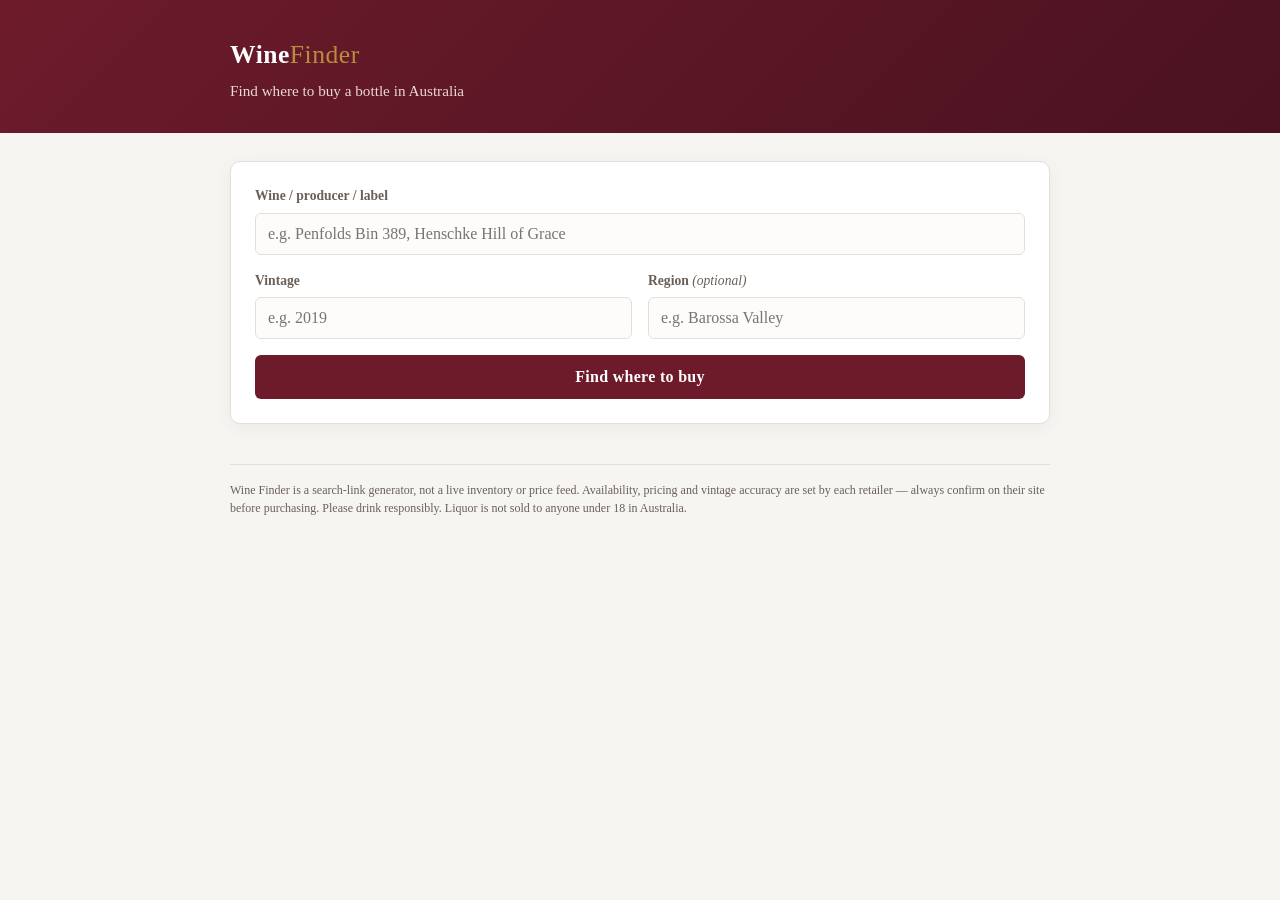
<file: wine-finder.html>
<!DOCTYPE html>
<html lang="en">
<head>
<meta charset="UTF-8">
<meta name="viewport" content="width=device-width, initial-scale=1.0">
<title>Wine Finder | Find Where to Buy in Australia</title>
<meta name="description" content="Search for a wine by producer/label and vintage and jump straight to where you can buy it from Australian retailers.">
<link rel="stylesheet" href="wine-finder.css">
</head>
<body>

  <header class="wf-header">
    <div class="wf-container">
      <a href="index.html" class="wf-logo">Wine<span>Finder</span></a>
      <p class="wf-tagline">Find where to buy a bottle in Australia</p>
    </div>
  </header>

  <main class="wf-container">

    <section class="wf-search-card">
      <form id="wfForm" autocomplete="off">
        <div class="wf-field">
          <label for="wfName">Wine / producer / label</label>
          <input type="text" id="wfName" name="wfName" placeholder="e.g. Penfolds Bin 389, Henschke Hill of Grace" required>
        </div>

        <div class="wf-row">
          <div class="wf-field wf-field-small">
            <label for="wfVintage">Vintage</label>
            <input type="text" id="wfVintage" name="wfVintage" placeholder="e.g. 2019" inputmode="numeric" pattern="[0-9]{4}" maxlength="4">
          </div>
          <div class="wf-field wf-field-small">
            <label for="wfRegion">Region <span class="wf-optional">(optional)</span></label>
            <input type="text" id="wfRegion" name="wfRegion" placeholder="e.g. Barossa Valley">
          </div>
        </div>

        <button type="submit" class="wf-btn">Find where to buy</button>
      </form>
    </section>

    <section id="wfResults" class="wf-results" hidden>
      <h2 id="wfResultsTitle">Results</h2>
      <p class="wf-hint">
        These are direct searches on each retailer/marketplace — we don't hold live stock or price data ourselves,
        so results open in a new tab so you can compare price and availability.
      </p>

      <h3 class="wf-group-title">Price comparison</h3>
      <div id="wfCompare" class="wf-link-grid"></div>

      <h3 class="wf-group-title">Australian retailers</h3>
      <div id="wfRetailers" class="wf-link-grid"></div>

      <h3 class="wf-group-title">Specialist / fine wine merchants</h3>
      <div id="wfSpecialists" class="wf-link-grid"></div>

      <h3 class="wf-group-title">Auction &amp; secondary market <span class="wf-optional">(older / rare vintages)</span></h3>
      <div id="wfAuctions" class="wf-link-grid"></div>
    </section>

    <section class="wf-recent" id="wfRecentSection" hidden>
      <h3 class="wf-group-title">Recent searches</h3>
      <div id="wfRecent" class="wf-recent-list"></div>
    </section>

    <p class="wf-disclaimer">
      Wine Finder is a search-link generator, not a live inventory or price feed. Availability, pricing and vintage
      accuracy are set by each retailer — always confirm on their site before purchasing. Please drink responsibly.
      Liquor is not sold to anyone under 18 in Australia.
    </p>

  </main>

  <script src="wine-finder.js"></script>
</body>
</html>
</file>
<file: wine-finder.css>
:root {
  --wf-bg: #f7f5f2;
  --wf-surface: #ffffff;
  --wf-ink: #241b17;
  --wf-ink-soft: #6b5f58;
  --wf-wine: #6d1b2b;
  --wf-wine-dark: #4a1220;
  --wf-gold: #b78d3f;
  --wf-border: #e6ded6;
  --wf-radius: 10px;
}

* { box-sizing: border-box; }

body {
  margin: 0;
  font-family: 'Georgia', 'Times New Roman', serif;
  background: var(--wf-bg);
  color: var(--wf-ink);
  line-height: 1.5;
}

.wf-container {
  max-width: 860px;
  margin: 0 auto;
  padding: 0 20px;
}

.wf-header {
  background: linear-gradient(135deg, var(--wf-wine), var(--wf-wine-dark));
  color: #fff;
  padding: 36px 0 30px;
}

.wf-logo {
  display: inline-block;
  font-size: 1.6rem;
  font-weight: bold;
  color: #fff;
  text-decoration: none;
  letter-spacing: 0.5px;
}

.wf-logo span {
  color: var(--wf-gold);
  font-weight: normal;
}

.wf-tagline {
  margin: 6px 0 0;
  font-size: 0.95rem;
  color: #e9d9d0;
}

main.wf-container {
  padding-top: 28px;
  padding-bottom: 60px;
}

.wf-search-card {
  background: var(--wf-surface);
  border: 1px solid var(--wf-border);
  border-radius: var(--wf-radius);
  padding: 24px;
  box-shadow: 0 4px 18px rgba(0, 0, 0, 0.05);
}

.wf-field {
  margin-bottom: 16px;
}

.wf-row {
  display: flex;
  gap: 16px;
  flex-wrap: wrap;
}

.wf-field-small {
  flex: 1 1 160px;
}

label {
  display: block;
  font-size: 0.85rem;
  font-weight: bold;
  margin-bottom: 6px;
  color: var(--wf-ink-soft);
}

.wf-optional {
  font-weight: normal;
  font-style: italic;
}

input[type="text"] {
  width: 100%;
  padding: 11px 12px;
  border: 1px solid var(--wf-border);
  border-radius: 6px;
  font-size: 1rem;
  font-family: inherit;
  background: #fdfcfb;
  color: var(--wf-ink);
}

input[type="text"]:focus {
  outline: none;
  border-color: var(--wf-wine);
  box-shadow: 0 0 0 3px rgba(109, 27, 43, 0.12);
}

.wf-btn {
  width: 100%;
  padding: 13px;
  background: var(--wf-wine);
  color: #fff;
  border: none;
  border-radius: 6px;
  font-size: 1rem;
  font-family: inherit;
  font-weight: bold;
  letter-spacing: 0.3px;
  cursor: pointer;
  transition: background 0.15s ease;
}

.wf-btn:hover {
  background: var(--wf-wine-dark);
}

.wf-results {
  margin-top: 34px;
}

.wf-results h2 {
  margin-bottom: 4px;
}

.wf-hint {
  color: var(--wf-ink-soft);
  font-size: 0.88rem;
  margin-top: 0;
}

.wf-group-title {
  margin: 26px 0 12px;
  font-size: 1rem;
  color: var(--wf-wine-dark);
  border-bottom: 1px solid var(--wf-border);
  padding-bottom: 6px;
}

.wf-link-grid {
  display: grid;
  grid-template-columns: repeat(auto-fill, minmax(220px, 1fr));
  gap: 10px;
}

.wf-link-card {
  display: flex;
  align-items: center;
  justify-content: space-between;
  gap: 10px;
  padding: 13px 14px;
  background: var(--wf-surface);
  border: 1px solid var(--wf-border);
  border-radius: 8px;
  text-decoration: none;
  color: var(--wf-ink);
  transition: border-color 0.15s ease, transform 0.15s ease;
}

.wf-link-card:hover {
  border-color: var(--wf-gold);
  transform: translateY(-1px);
}

.wf-link-name {
  font-weight: bold;
  font-size: 0.95rem;
}

.wf-link-desc {
  display: block;
  font-weight: normal;
  font-size: 0.78rem;
  color: var(--wf-ink-soft);
  margin-top: 2px;
}

.wf-link-arrow {
  color: var(--wf-gold);
  font-size: 1.1rem;
  flex-shrink: 0;
}

.wf-recent {
  margin-top: 30px;
}

.wf-recent-list {
  display: flex;
  flex-wrap: wrap;
  gap: 8px;
}

.wf-recent-chip {
  background: var(--wf-surface);
  border: 1px solid var(--wf-border);
  border-radius: 999px;
  padding: 7px 14px;
  font-size: 0.82rem;
  cursor: pointer;
  color: var(--wf-ink);
}

.wf-recent-chip:hover {
  border-color: var(--wf-gold);
}

.wf-disclaimer {
  margin-top: 40px;
  font-size: 0.75rem;
  color: var(--wf-ink-soft);
  border-top: 1px solid var(--wf-border);
  padding-top: 16px;
}

@media (max-width: 480px) {
  .wf-header { padding: 26px 0 22px; }
  .wf-search-card { padding: 18px; }
}
</file>
